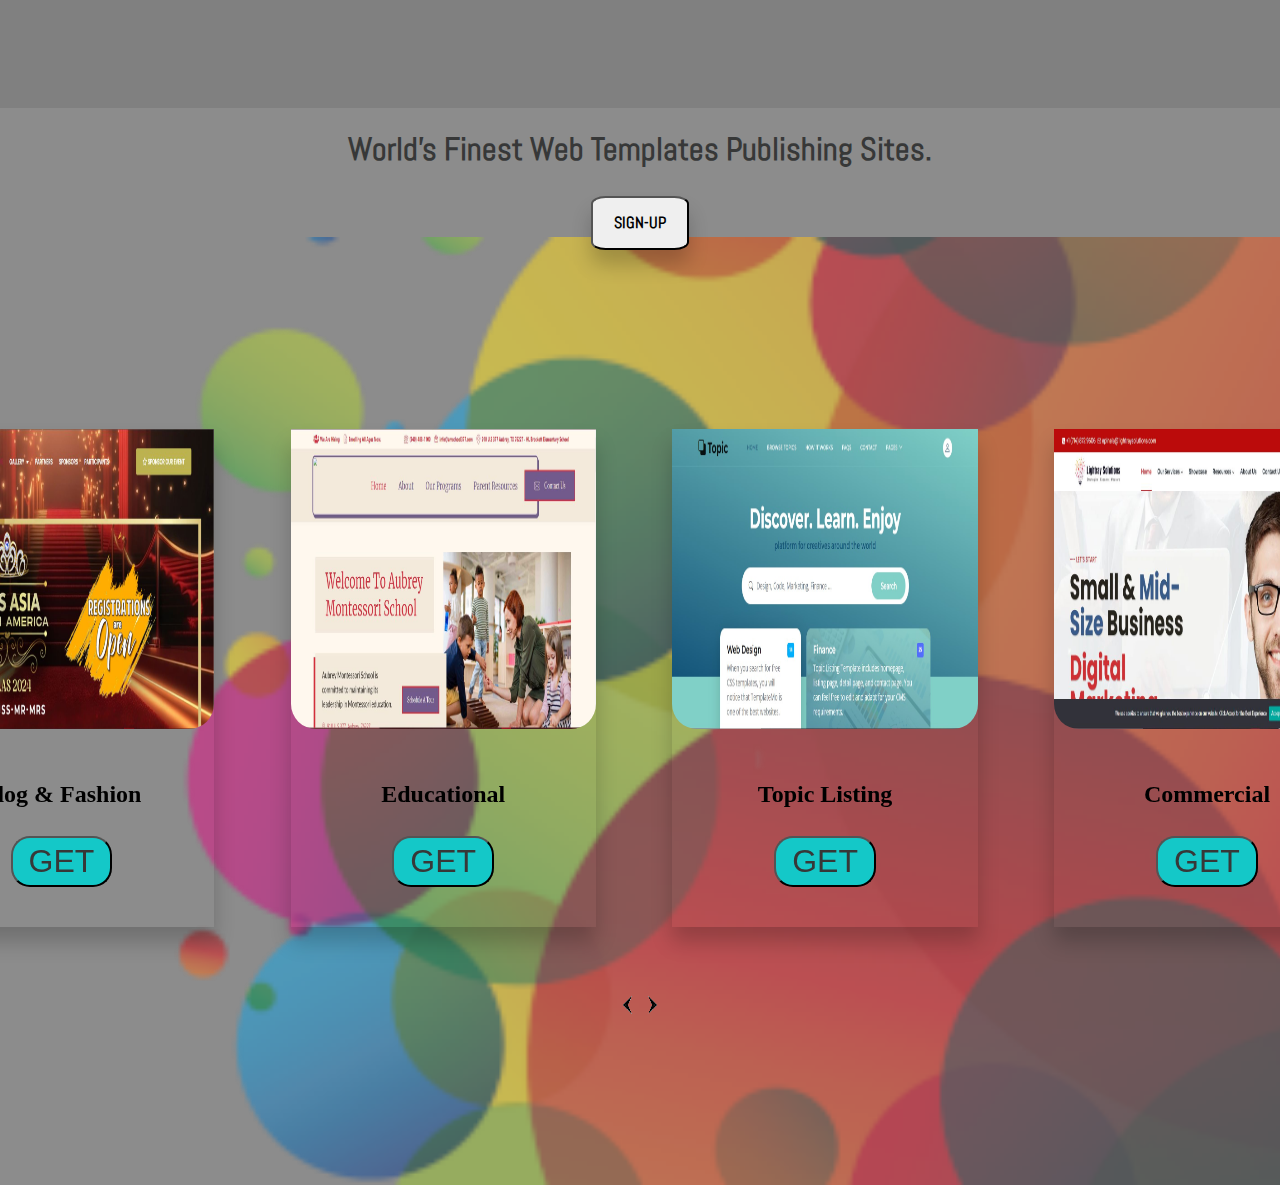
<file: index.html>
<!DOCTYPE html>
<html lang="en">
<head>
    <meta charset="UTF-8">
    <meta name="viewport" content="width=device-width, initial-scale=1.0">
    <title>Miko Templates</title>
    <link rel="icon" href="./assets/miko logo.png">
    <link rel="stylesheet" href="./css/owl.carousel.min.css">
    <link rel="stylesheet" href="./css/owl.theme.default.min.css">
    <link rel="stylesheet" href="./css/all.css">
    <link rel="stylesheet" href="./css/MAIN.CSS">
    
    </head>
<body>
    <div class="extras">
        <a href="templates.html"><h3>Templates</h3></a>
        <a href="#"><h3>Services</h3></a>
    </div>
    <nav class="nav">
        <div class="nav-menu flex-row">
            <div class="nav-brand">
                <img src="./assets/miko logo.png" style="height: 50px; width: 50px; padding: 0.5rem 0.8rem 0rem 0rem;" alt="logo">
                <a href="#" class="text-gray">MIKO TEMPLATE</a>
            </div>
            <div class="toggle-collapse">
                <div class="toggle-icon">
                    <i class="fas fa-bars"></i>
                </div>
            </div>
            <div>
                <ul class="nav-items">
                    <a href="index.html">
                        <li class="nav-link">
                            Home
                        </li>
                    </a>
                    
                        <li class="nav-link products">
                            <b>Product</b>
                            &#x25BE
                        </li>
                        
                    
                    <a href="about.html">
                        <li class="nav-link">
                            About
                        </li>
                    </a>
                    <a href="contact.html">
                        <li class="nav-link">
                            Contact
                        </li>
                    </a>
                    <a href="support.html">
                        <li class="nav-link">
                            Our team
                        </li>
                    </a>
                    
                   
                </ul>
                
            </div>
        </div>

    </nav>
    

<main>
        
    <section>
        <div class="welcoming">
            <h1 class="welcome">World's Finest Web Templates Publishing Sites.</h1>
            <a href="./sign-up/index.html"><button class="sign-up"><b>SIGN-UP</b></button></a>
        </div>
    

    
    <div class="blog">
        <div class="container">
            <div class="owl-carousel owl-theme blog-post">
                <div class="blog-content">
                    <img src="./assets/eatery.jpeg" alt="food templates">
                    <div class="blog-title">
                        <h2>Educational</h2>
                        <a href="contact.html"><button class="btn btn-blog">GET</buttton></a>
                        
                    </div>
                </div>
                <div class="blog-content">
                    <img src="./assets/Dry-clean.jpeg" alt="food templates">
                    <div class="blog-title">
                        <h2>Topic Listing</h2>
                        <a href="contact.html"><button class="btn btn-blog">GET</buttton></a>
                        
                    </div>
                </div>
                <div class="blog-content">
                    <img src="./assets/jewellry.jpeg" alt="food templates">
                    <div class="blog-title">
                        <h2>Commercial</h2>
                        <a href="contact.html"><button class="btn btn-blog">GET</buttton></a>
                        
                    </div>
                </div>
                <div class="blog-content">
                    <img src="./assets/Importation.jpeg" alt="food templates">
                    <div class="blog-title">
                        <h2>Blog & Fashion</h2>
                        <a href="contact.html"><button class="btn btn-blog">GET</buttton></a>
                        
                    </div>
                </div>
            </div>
        </div>
    </div>
    </section>


         
</main>
    <script src="./js/jquery3.7.1.min.js"></script>

    <script src="./js/owl.carousel.min.js"></script>

    
    <script src="./js/main.js"></script>

    
</body>
</html>
</file>
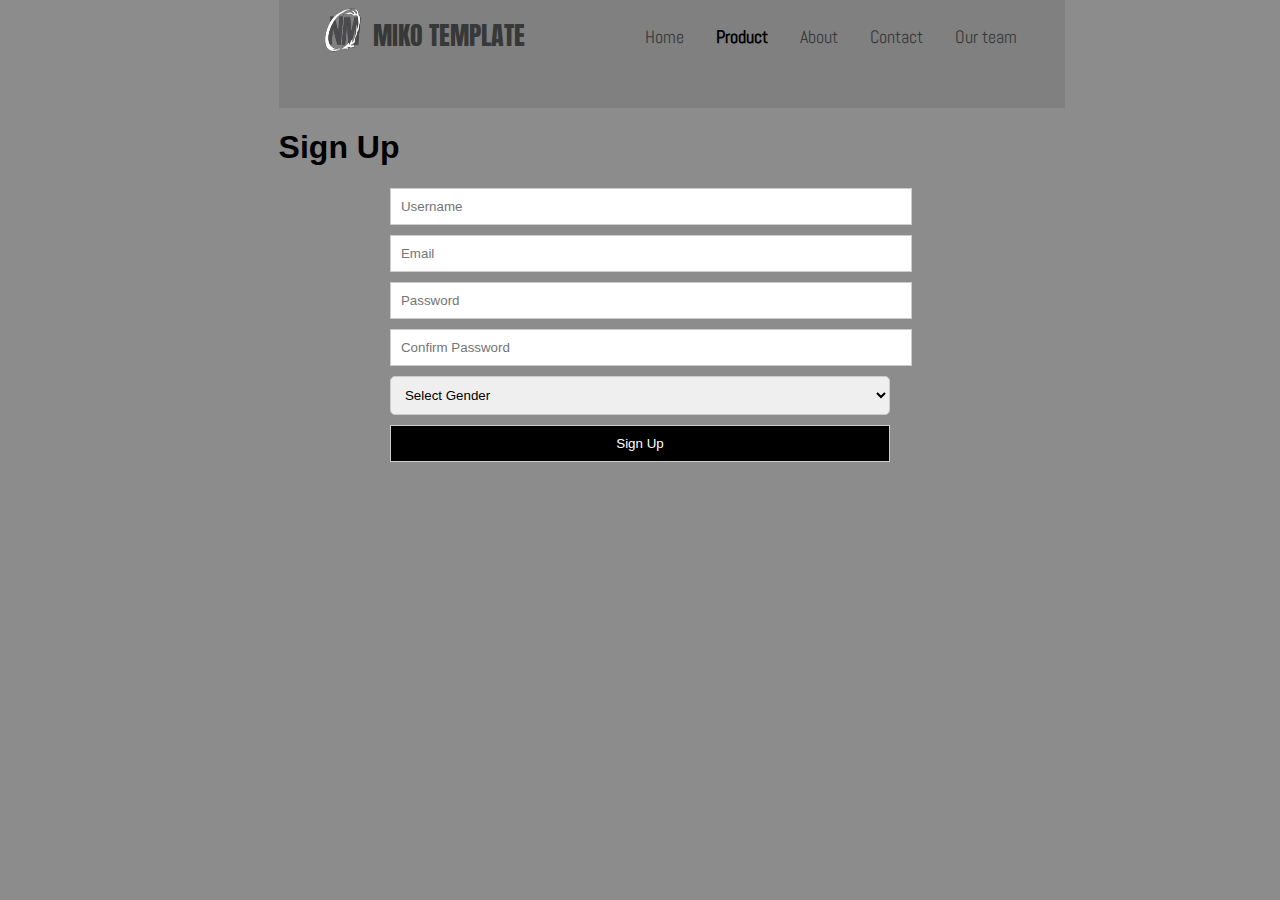
<file: sign-up/index.html>
<!DOCTYPE html>
<html>
<head>
  <title>Sign Up</title>
  <link rel="icon" href="../assets/miko logo.png">
  <link rel="stylesheet" href="index.css">
  <link rel="stylesheet" href="../css/all.css">
    <link rel="stylesheet" href="../css/MAIN.CSS">
</head>
<body>
  <nav class="nav">
    <div class="nav-menu flex-row">
        <div class="nav-brand">
            <img src="../assets/miko logo.png" style="height: 50px; width: 50px; padding: 0.5rem 0.8rem 0rem 0rem;" alt="logo">
            <a href="#" class="text-gray">MIKO TEMPLATE</a>
        </div>
        <div class="toggle-collapse">
            <div class="toggle-icon">
                <i class="fas fa-bars"></i>
            </div>
        </div>
        <div>
            <ul class="nav-items">
                <a href="../index.html">
                    <li class="nav-link">
                        Home
                    </li>
                </a>
                
                    <li class="nav-link products">
                        <b>Product</b>
                        <div class="extras">
                            <a href="../templates.html"><h3>Templates</h3></a>
                            <a href="#"><h3>Services</h3></a>
                        </div>
                    </li>
                    
                
                <a href="../about.html">
                    <li class="nav-link">
                        About
                    </li>
                </a>
                <a href="../contact.html">
                    <li class="nav-link">
                        Contact
                    </li>
                </a>
                <a href="../support.html">
                    <li class="nav-link">
                        Our team
                    </li>
                </a>
                
               
            </ul>
            
        </div>
    </div>

</nav>
  <h1>Sign Up</h1>

  <form action="/signup" method="post">
    
    <input type="text" name="username" placeholder="Username" required>
    <input type="email" name="email" placeholder="Email" required>
    <input type="password" name="password" placeholder="Password" required>
    <input type="password" name="confirm_password" placeholder="Confirm Password" required>
    <select name="gender" required>
      <option value="">Select Gender</option>
      <option value="male">Male</option>
      <option value="female">Female</option>

    </select>
    <input type="submit" value="Sign Up">
  </form>
  <script src="../js/jquery3.7.1.min.js"></script>

  
  <script src="../js/main.js"></script>
</body>
</html>
</file>
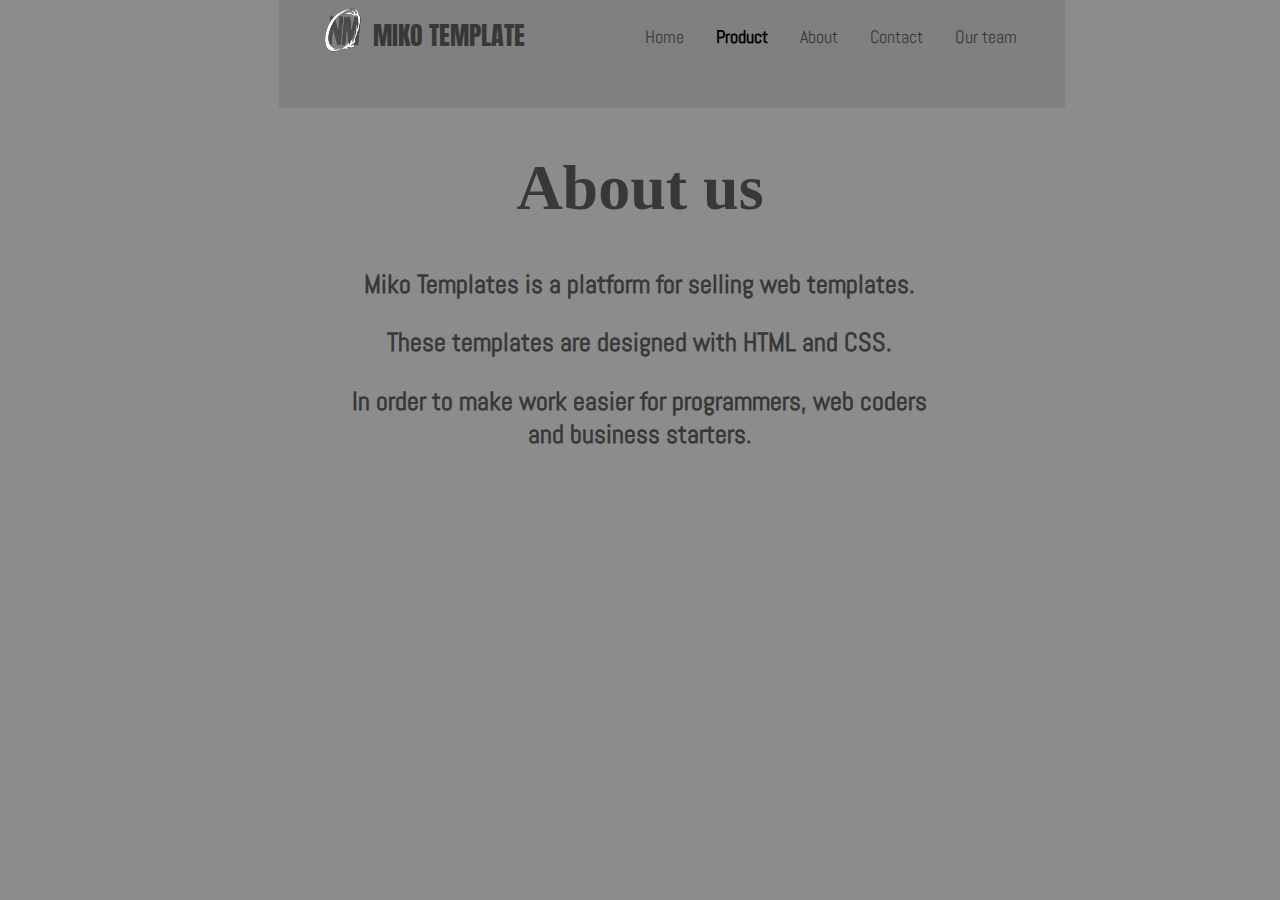
<file: about.html>
<!DOCTYPE html>
<html lang="en">
<head>
    <meta charset="UTF-8">
    <meta name="viewport" content="width=device-width, initial-scale=1.0">
    <title>Miko Templates About</title>
    <link rel="icon" href="./assets/miko logo.png">
    <link rel="stylesheet" href="./css/all.css">
    <link rel="stylesheet" href="./css/MAIN.CSS">
</head>
<style>

    .about-us{
        font-size: 2rem;
        text-align: center;
        color: var(--text-links);
    }
    h2{
        font-size: 1.6rem;
        font-family: var(--Michael);
        color: var(--text-links);
        text-align: center;
    }
    .collapse{
    height: 25rem;
}
    @media only screen and (max-width: 545px){
    .nav .nav-menu, .nav-items{
      flex-direction: column; 
    }
    .sign-up{
        width: 400px;
        
        padding:3% 0%;
        }
    b.long{
        display: none;
    }
    .nav .toggle-collapse{
        display: initial;
    }
    }



</style>
<body>
    <nav class="nav">
        <div class="nav-menu flex-row">
            <div class="nav-brand">
                <img src="./assets/miko logo.png" style="height: 50px; width: 50px; padding: 0.5rem 0.8rem 0rem 0rem;" alt="logo">
                <a href="#" class="text-gray">MIKO TEMPLATE</a>
            </div>
            <div class="toggle-collapse">
                <div class="toggle-icon">
                    <i class="fas fa-bars"></i>
                </div>
            </div>
            <div>
                <ul class="nav-items">
                    <a href="index.html">
                        <li class="nav-link">
                            Home
                        </li>
                    </a>
                    
                        <li class="nav-link products">
                            <b>Product</b>
                            <div class="extras">
                                <a href="templates.html"><h3>Templates</h3></a>
                                <a href="#"><h3>Services</h3></a>
                            </div>
                        </li>
                        
                    
                    <a href="about.html">
                        <li class="nav-link">
                            About
                        </li>
                    </a>
                    <a href="contact.html">
                        <li class="nav-link">
                            Contact
                        </li>
                    </a>
                    <a href="support.html">
                        <li class="nav-link">
                            Our team
                        </li>
                    </a>
                    
                   
                </ul>
                
            </div>
        </div>

    </nav>
    <div class="about-us">
        <h1>About us</h1>
    </div>

    <h2><p>

        <p>Miko Templates is a platform for selling web templates.</p> 
        <p>These templates are designed with HTML and CSS.</p>
         <p>In order to make work easier for programmers, web coders <br>and business starters.</p>
         <p></p>
    </p>
        
    </h2>
    
    <script src="./js/jquery3.7.1.min.js"></script>
    <script src="./js/main.js"></script>
    
</body>
</html>
</file>
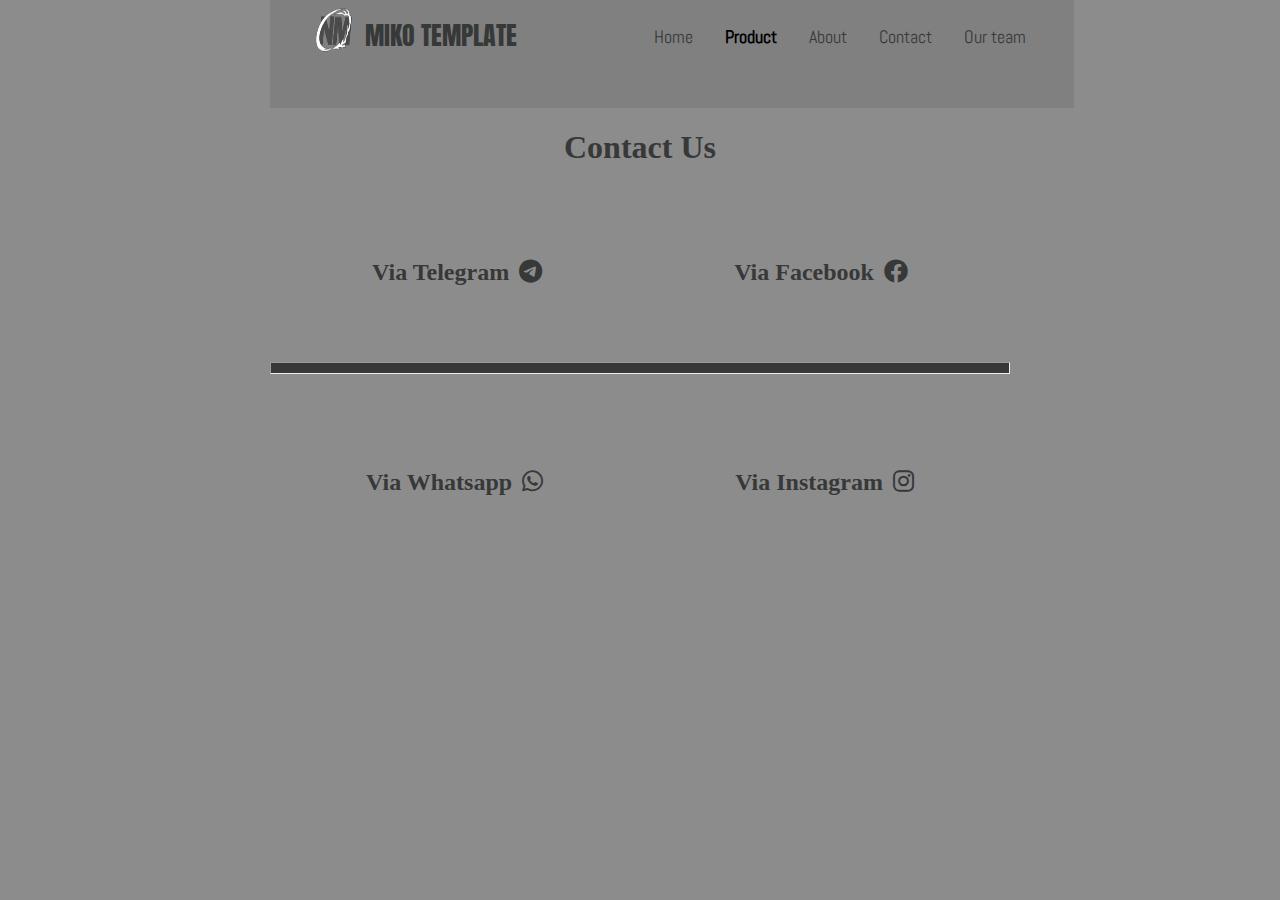
<file: contact.html>
<!DOCTYPE html>
<html lang="en">
<head>
    <meta charset="UTF-8">
    <meta name="viewport" content="width=device-width, initial-scale=1.0">
    <title>Get miko templates</title>
    <link rel="icon" href="./assets/miko logo.png">
    <link rel="stylesheet" href="./css/all.css">
    <link rel="stylesheet" href="./css/MAIN.CSS">
</head>
<style>
   h2{
    text-align: center;
   }

    .telegram{

        padding: 3rem 6rem;
    }
    .telegram a{
text-decoration: none;
color: var(--text-links);


    }
    .telegram a:hover{

color: rgb(30, 0, 138);

    }
    .top{
        width: 100%;
        display: flex;
        flex-direction: row;
        padding: 0 0rem;
        justify-content: center;
    }
    .bottom{
        width: 100%;
        display: flex;
        flex-direction: row;
        padding: 0 0rem;
        justify-content: center;
    }
    .facebook{
  
        padding: 3rem 6rem;
    }
    .facebook a{
        text-decoration: none;
        color: var(--text-links);
    }
    .facebook a:hover{
        color: rgb(30, 0, 138);
    }
    .whatsapp{
 
        padding: 4rem 6rem;
    }
    .whatsapp a{
        color: var(--text-links);
        text-decoration: none;
    }
    .whatsapp a:hover{
        color: rgb(30, 0, 138);
    }
    .instagram{

        padding: 4rem 6rem;
    }
    .instagram a{
        color: var(--text-links);
        text-decoration: none;
    }
    .instagram a:hover{
        color: rgb(30, 0, 138);
    }
    hr{
        height: 10px;
        background-color:  var(--text-links);
    }
    .collapse{
    height: 25rem;
}

    @media only screen and (max-width: 545px){
    .nav .nav-menu, .nav-items{
      flex-direction: column; 
    }
    .sign-up{
        width: 400px;
        
        padding:3% 0%;
        }
    b.long{
        display: none;
    }
    .nav .toggle-collapse{
        display: initial;
    }
    .top{
        width: 100%;
        display: flex;
        flex-direction: column;
        padding: 0 0rem;
    }
    .bottom{
        width: 100%;
        display: flex;
        flex-direction: column;
        padding: 0 0rem;
    }

    }



</style>
<body>
    <nav class="nav">
        <div class="nav-menu flex-row">
            <div class="nav-brand">
                <img src="./assets/miko logo.png" style="height: 50px; width: 50px; padding: 0.5rem 0.8rem 0rem 0rem;" alt="logo">
                <a href="#" class="text-gray">MIKO TEMPLATE</a>
            </div>
            <div class="toggle-collapse">
                <div class="toggle-icon">
                    <i class="fas fa-bars"></i>
                </div>
            </div>
            <div>
                <ul class="nav-items">
                    <a href="index.html">
                        <li class="nav-link">
                            Home
                        </li>
                    </a>
                    
                        <li class="nav-link products">
                            <b>Product</b>
                            <div class="extras">
                                <a href="templates.html"><h3>Templates</h3></a>
                                <a href="#"><h3>Services</h3></a>
                            </div>
                        </li>
                        
                    
                    <a href="about.html">
                        <li class="nav-link">
                            About
                        </li>
                    </a>
                    <a href="contact.html">
                        <li class="nav-link">
                            Contact
                        </li>
                    </a>
                    <a href="support.html">
                        <li class="nav-link">
                            Our team
                        </li>
                    </a>
                    
                   
                </ul>
                
            </div>
        </div>

    </nav>
    <h1 style="text-align: center; color: rgb(55, 56, 56); font-size: 2rem;">Contact Us</h1>
<div class="body">
    <div class="top">
        <div class="telegram">
            <a href="https://t.me/codeXmike"><h2>Via Telegram<i class="fa-brands fa-telegram" style="padding-left: 10px; padding-top: 3px;"></i></h2> </a>
            
        
        </div>
        <div class="facebook">
            <a href="https://www.facebook.com/profile.php?id=61552424403323&mibextid=LQQJ4d"><h2>Via Facebook<i class="fa-brands fa-facebook" style="padding-left: 10px; padding-top: 3px;"></i></h2> </a>
            
        
        </div>
    </div>
    
    <hr>
    <div class="bottom">
        <div class="whatsapp">
            <a href="https://wa.me/+2348053057575"><h2>Via Whatsapp<i class="fa-brands fa-whatsapp" style="padding-left: 10px; padding-top: 3px;"></i></h2></a>
            
        </div>
        <div class="instagram">
            <a href="https://t.me/codeXmike"><h2>Via Instagram<i class="fa-brands fa-instagram" style="padding-left: 10px; padding-top: 3px;"></i></h2> </a>
            
        
        </div>
    </div>
        
</div>

    
    <script src="./js/jquery3.7.1.min.js"></script>
    <script src="./js/main.js"></script>
    
</body>
</html>
</file>
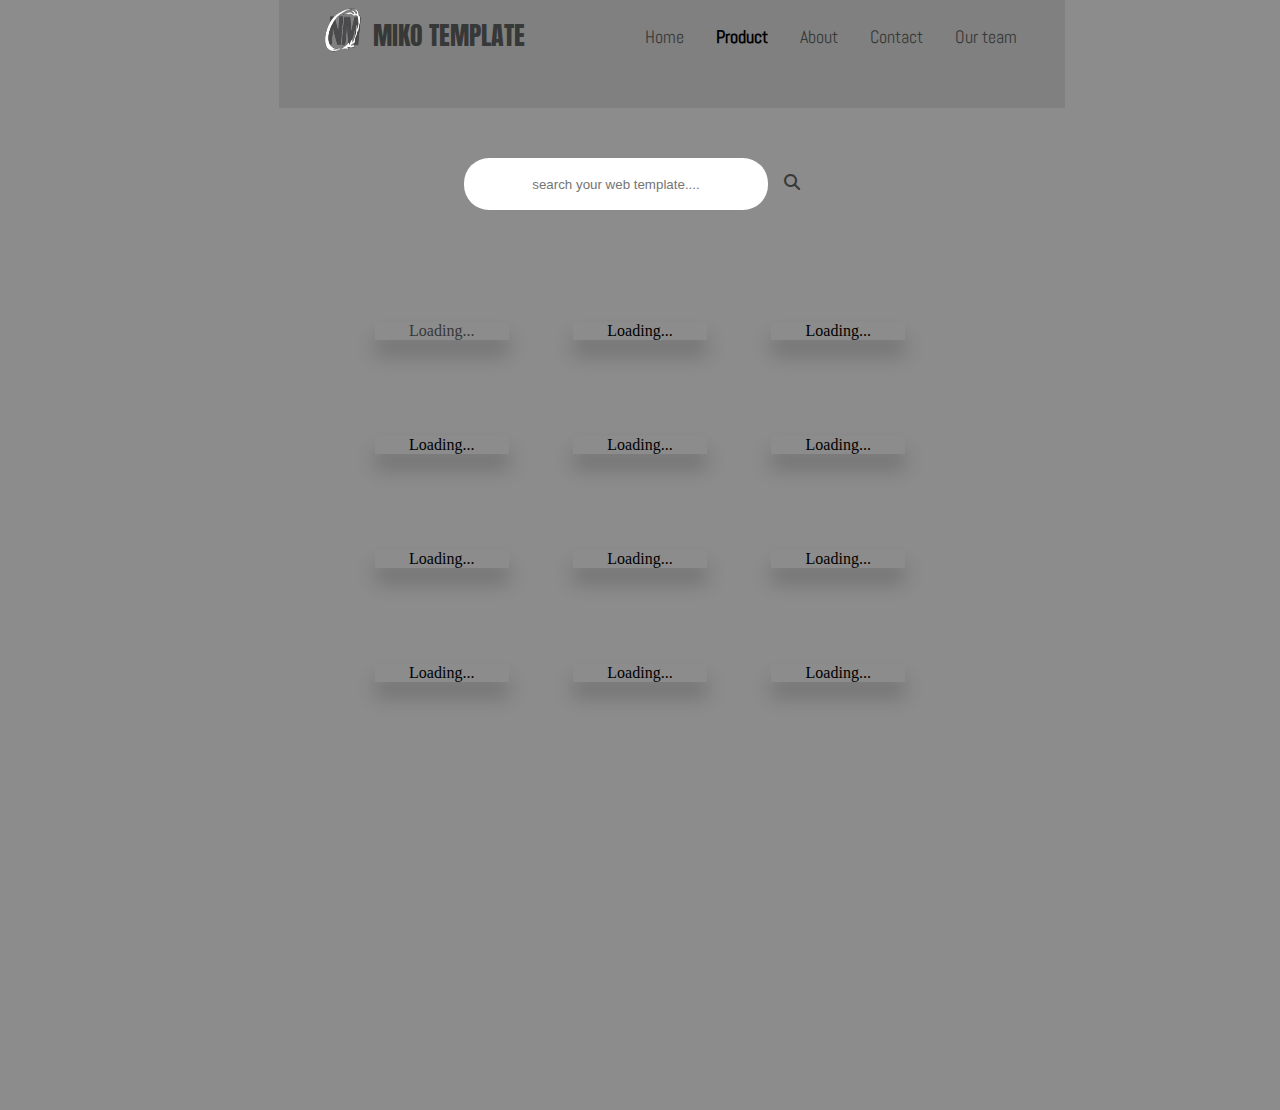
<file: support.html>
<!DOCTYPE html>
<html lang="en">
<head>
    <meta charset="UTF-8">
    <meta name="viewport" content="width=device-width, initial-scale=1.0">
    <title>Miko Templates Support</title>
    <link rel="icon" href="./assets/miko logo.png">
    <link rel="stylesheet" href="./css/all.css">
    <link rel="stylesheet" href="./css/MAIN.CSS">
</head>
<style>
    @import url("../css/fonts.css");

    h1{
        text-align: center;
        color: var(--text-links);
    }
    h2{
        text-align: center;
        color: var(--text-links);
    }
    .account{
        padding: 11rem 0;
    }
    .collapse{
    height: 25rem;
}
    @media only screen and (max-width: 545px){
    .nav .nav-menu, .nav-items{
      flex-direction: column; 
    }
    .sign-up{
        width: 400px;
        
        padding:3% 0%;
        }
    b.long{
        display: none;
    }
    .nav .toggle-collapse{
        display: initial;
    }

    }



</style>
<body>
    <nav class="nav">
        <div class="nav-menu flex-row">
            <div class="nav-brand">
                <img src="./assets/miko logo.png" style="height: 50px; width: 50px; padding: 0.5rem 0.8rem 0rem 0rem;" alt="logo">
                <a href="#" class="text-gray">MIKO TEMPLATE</a>
            </div>
            <div class="toggle-collapse">
                <div class="toggle-icon">
                    <i class="fas fa-bars"></i>
                </div>
            </div>
            <div>
                <ul class="nav-items">
                    <a href="index.html">
                        <li class="nav-link">
                            Home
                        </li>
                    </a>
                    
                        <li class="nav-link products">
                            <b>Product</b>
                            <div class="extras">
                                <a href="templates.html"><h3>Templates</h3></a>
                                <a href="#"><h3>Services</h3></a>
                            </div>
                        </li>
                        
                    
                    <a href="about.html">
                        <li class="nav-link">
                            About
                        </li>
                    </a>
                    <a href="contact.html">
                        <li class="nav-link">
                            Contact
                        </li>
                    </a>
                    <a href="support.html">
                        <li class="nav-link">
                            Our team
                        </li>
                    </a>
                    
                   
                </ul>
                
            </div>
        </div>

    </nav>
    
    <main>
        <section>
            <div class="search">

                <input id="searchbar" onkeyup="search_templates()" name="search" type="text" placeholder="search your web template....">
                <a href="#"><i class="fa-solid fa-magnifying-glass"></i></a>
                
        
            </div>
        </section>
        
        <div class="casing">
            <div class="container">
                <div class="temp-cont">
                    <div class="templates"><a href="">Loading...</a></div>
                    <div class="templates">Loading...</div>
                    <div class="templates">Loading...</div>

                    
                </div>
                <div class="temp-cont">
                    <div class="templates">Loading...</div>
                    <div class="templates">Loading...</div>
                    <div class="templates">Loading...</div>

                    
                </div>
                <div class="temp-cont">
                    <div class="templates">Loading...</div>
                    <div class="templates">Loading...</div>
                    <div class="templates">Loading...</div>

                    
                </div>
                <div class="temp-cont">
                    <div class="templates">Loading...</div>
                    <div class="templates">Loading...</div>
                    <div class="templates">Loading...</div>

                    
                </div>
            </div>
        </div>

    </main>
    <script src="./js/jquery3.7.1.min.js"></script>

    <script src="./js/main.js"></script>
    
</body>
</html>
</file>
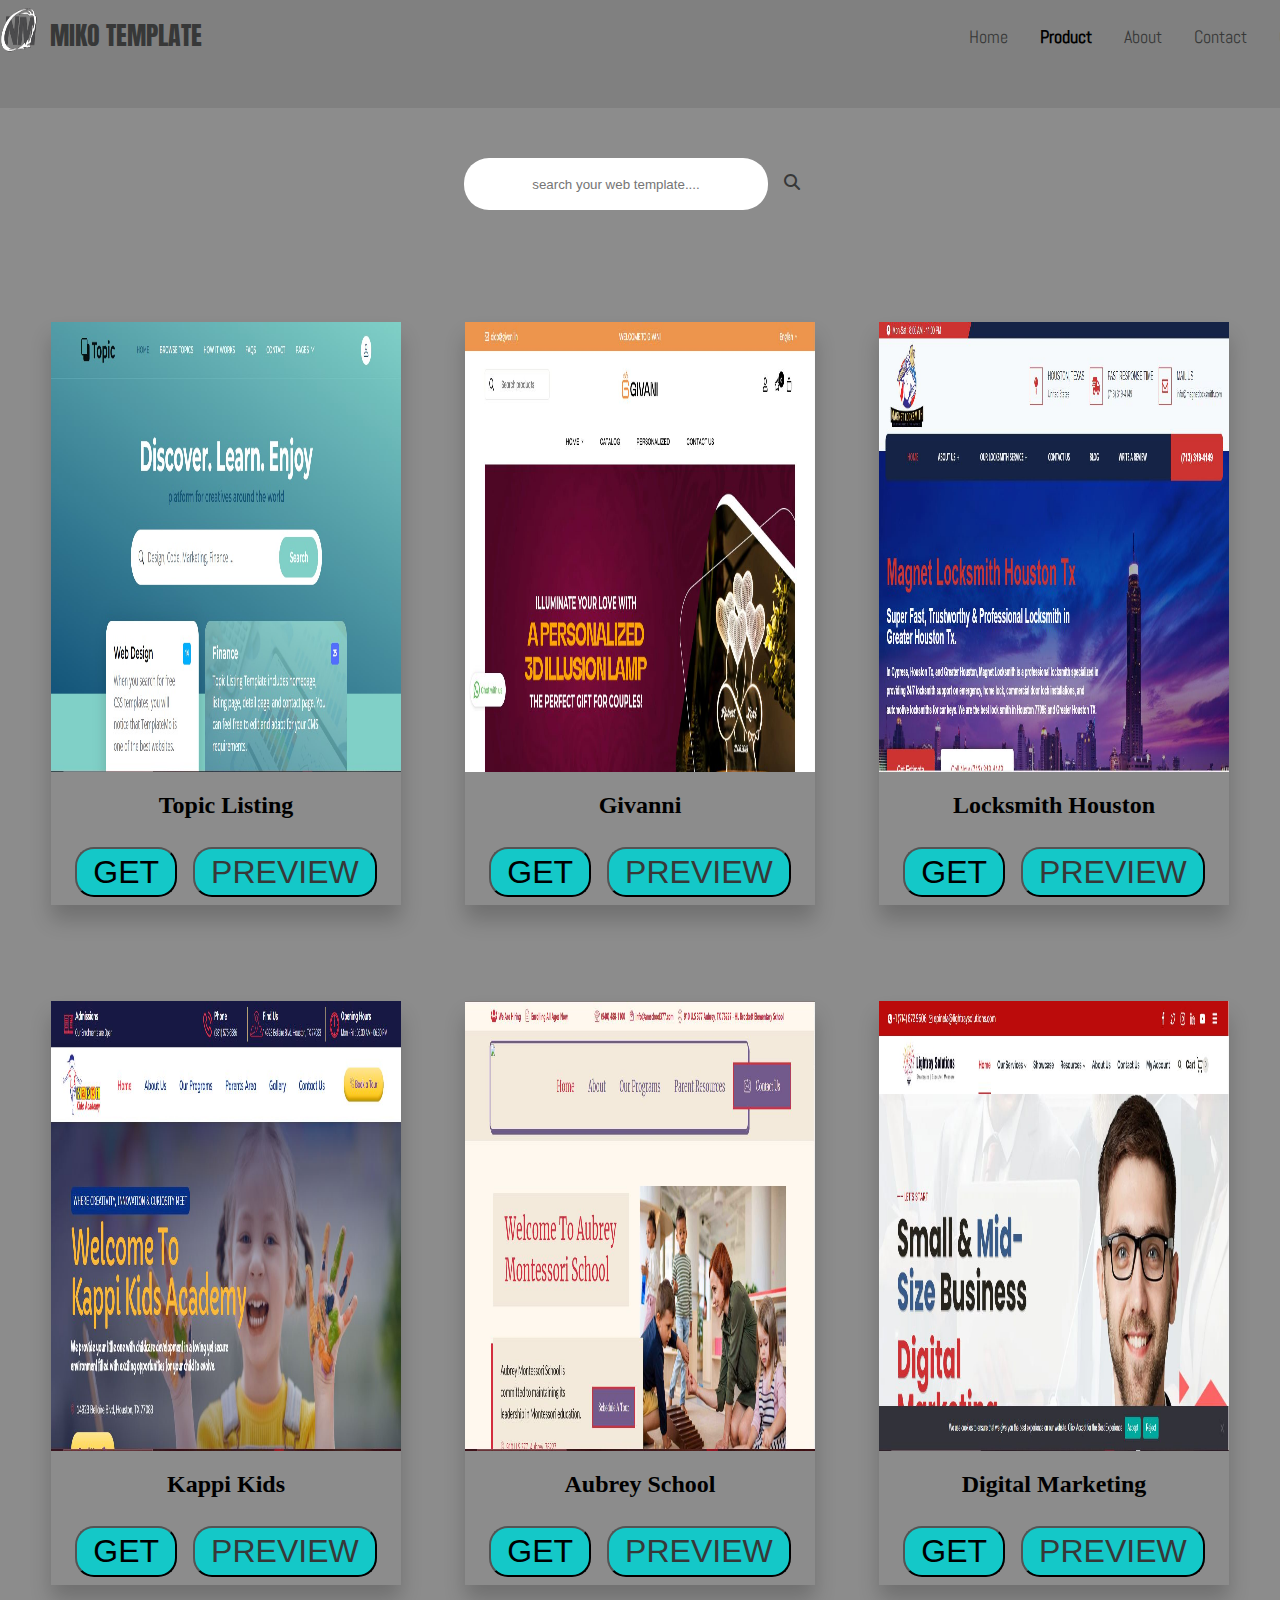
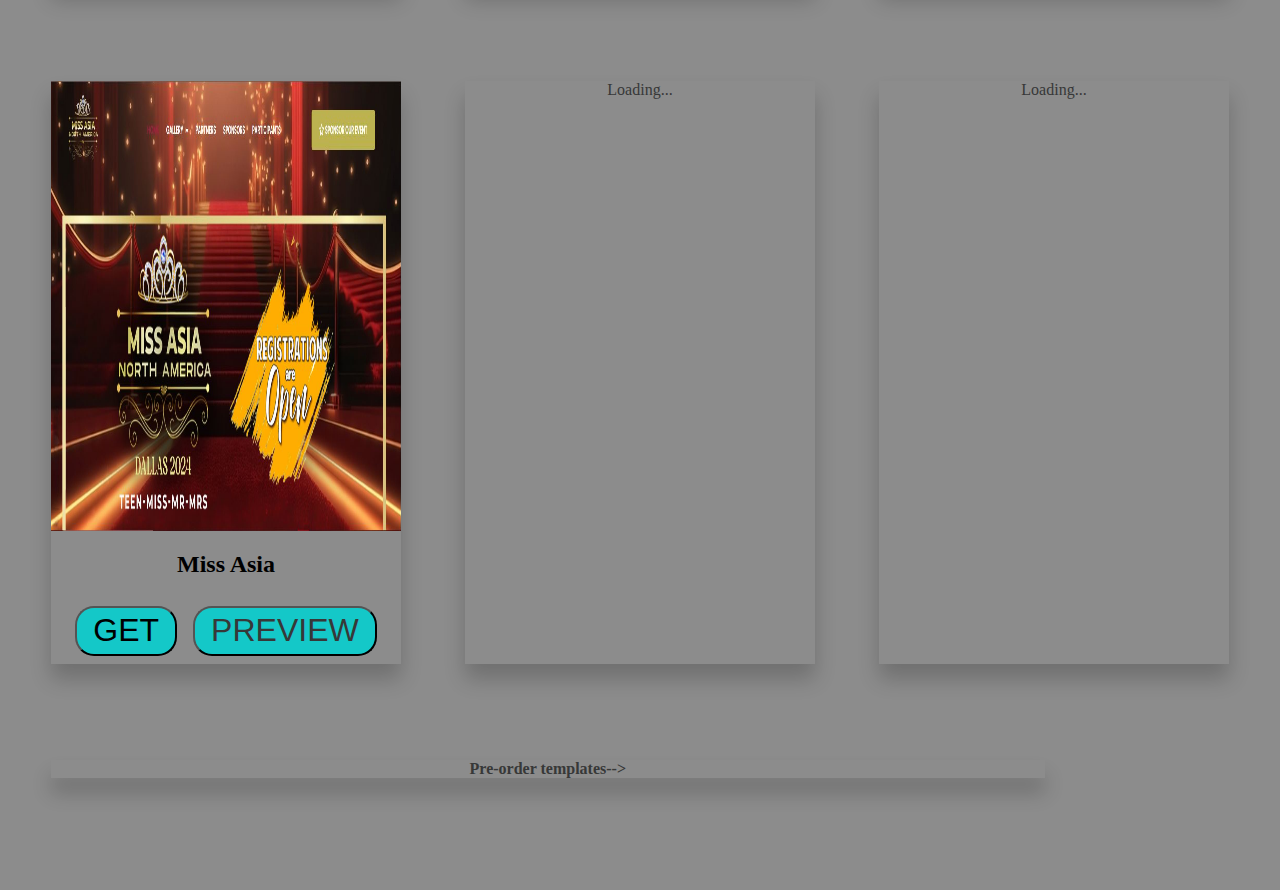
<file: templates.html>
<!DOCTYPE html>
<html lang="en">
<head>
    <meta charset="UTF-8">
    <meta name="viewport" content="width=device-width, initial-scale=1.0">
    <title>Miko templates</title>
    <link rel="icon" href="./assets/miko logo.png">
    <link rel="stylesheet" href="./css/all.css">
    <link rel="stylesheet" href="./css/MAIN.CSS">
</head>
<style>
    
</style>
<body>
    <nav class="nav">
        <div class="nav-menu flex-row">
            <div class="nav-brand">
                <img src="./assets/miko logo.png" style="height: 50px; width: 50px; padding: 0.5rem 0.8rem 0rem 0rem;" alt="logo">
                <a href="#" class="text-gray">MIKO TEMPLATE</a>
            </div>
            <div class="toggle-collapse">
                <div class="toggle-icon">
                    <i class="fas fa-bars"></i>
                </div>
            </div>
            <div>
                <ul class="nav-items">
                    <a href="index.html">
                        <li class="nav-link">
                            Home
                        </li>
                    </a>
                    
                        <li class="nav-link products">
                            <b>Product</b>
                            <div class="extras">
                                <a href="templates.html"><h3>Templates</h3></a>
                                <a href="#"><h3>Services</h3></a>
                            </div>
                        </li>
                        
                    
                    <a href="about.html">
                        <li class="nav-link">
                            About
                        </li>
                    </a>
                    <a href="contact.html">
                        <li class="nav-link">
                            Contact
                        </li>
                    </a>
                    <a href="support.html">
                        <li class="nav-link">
                            Our team
                        </li>
                    </a>
                    
                   
                </ul>
                
            </div>
        </div>

    </nav>
    <main>
        <section>
            <div class="search">

                <input id="searchbar" onkeyup="search_templates()" name="search" type="text" placeholder="search your web template....">
                <a href="#"><i class="fa-solid fa-magnifying-glass"></i></a>
                
        
            </div>
        </section>
        
        <div class="casing">
            <div class="container">
                <div class="temp-cont">
                    <div class="templates">
                        
                            <img src="./assets/Dry-clean.jpeg" alt="food templates">
                            <div class="blog-title">
                                <h2>Topic Listing</h2>
                                <a href="contact.html"><button style="" class="btn btn-get">GET</buttton><button style="" class="btn btn-get">PREVIEW</buttton></a>
                                
                            </div>
                        
                        
                    </div>
                    <div class="templates">
                        <img src="./assets/commerce1.JPG" alt="food templates">
                            <div class="blog-title">
                                <h2>Givanni</h2>
                                <a href="contact.html"><button style="" class="btn btn-get">GET</buttton><button style="" class="btn btn-get">PREVIEW</buttton></a>
                            </div>
                    </div>
                    <div class="templates">
                        <img src="./assets/commerce2.JPG" alt="food templates">
                            <div class="blog-title">
                                <h2>Locksmith Houston</h2>
                                <a href="contact.html"><button style="" class="btn btn-get">GET</buttton><button style="" class="btn btn-get">PREVIEW</buttton></a>
                            </div>
                    </div>


                    
                </div>
                <div class="temp-cont">
                    <div class="templates">
                        <img src="./assets/school1.JPG" alt="food templates">
                            <div class="blog-title">
                                <h2>Kappi Kids</h2>
                                <a href="contact.html"><button style="" class="btn btn-get">GET</buttton><button style="" class="btn btn-get">PREVIEW</buttton></a>
                            </div>
                    </div>
                    <div class="templates">
                        <img src="./assets/eatery.jpeg" alt="food templates">
                            <div class="blog-title">
                                <h2>Aubrey School</h2>
                                <a href="contact.html"><button style="" class="btn btn-get">GET</buttton><button style="" class="btn btn-get">PREVIEW</buttton></a>
                            </div>
                    </div>
                    <div class="templates">
                        <img src="./assets/jewellry.jpeg" alt="food templates">
                            <div class="blog-title">
                                <h2>Digital Marketing</h2>
                                <a href="contact.html"><button style="" class="btn btn-get">GET</buttton><button style="" class="btn btn-get">PREVIEW</buttton></a>
                            </div>
                    </div>

                    
                </div>
                <div class="temp-cont">
                    <div class="templates">
                        <img src="./assets/Importation.jpeg" alt="food templates">
                            <div class="blog-title">
                                <h2>Miss Asia</h2>
                                <a href="contact.html"><button style="" class="btn btn-get">GET</buttton><button style="" class="btn btn-get">PREVIEW</buttton></a>
                            </div>
                    </div>
                    <div class="templates"><a href="">Loading...</a></div>
                    <div class="templates"><a href="">Loading...</a></div>

                    
                </div>
                
                <div class="temp-cont">
                    <div class="templates">
                        <a href="contact.html"><b>Pre-order templates--></b></a>
                    </div>
                    

                    
                </div>
            </div>
        </div>

    </main>
    
    <script src="./js/jquery3.7.1.min.js"></script>
    <script src="./js/main.js"></script>
</body>
</html>
</file>
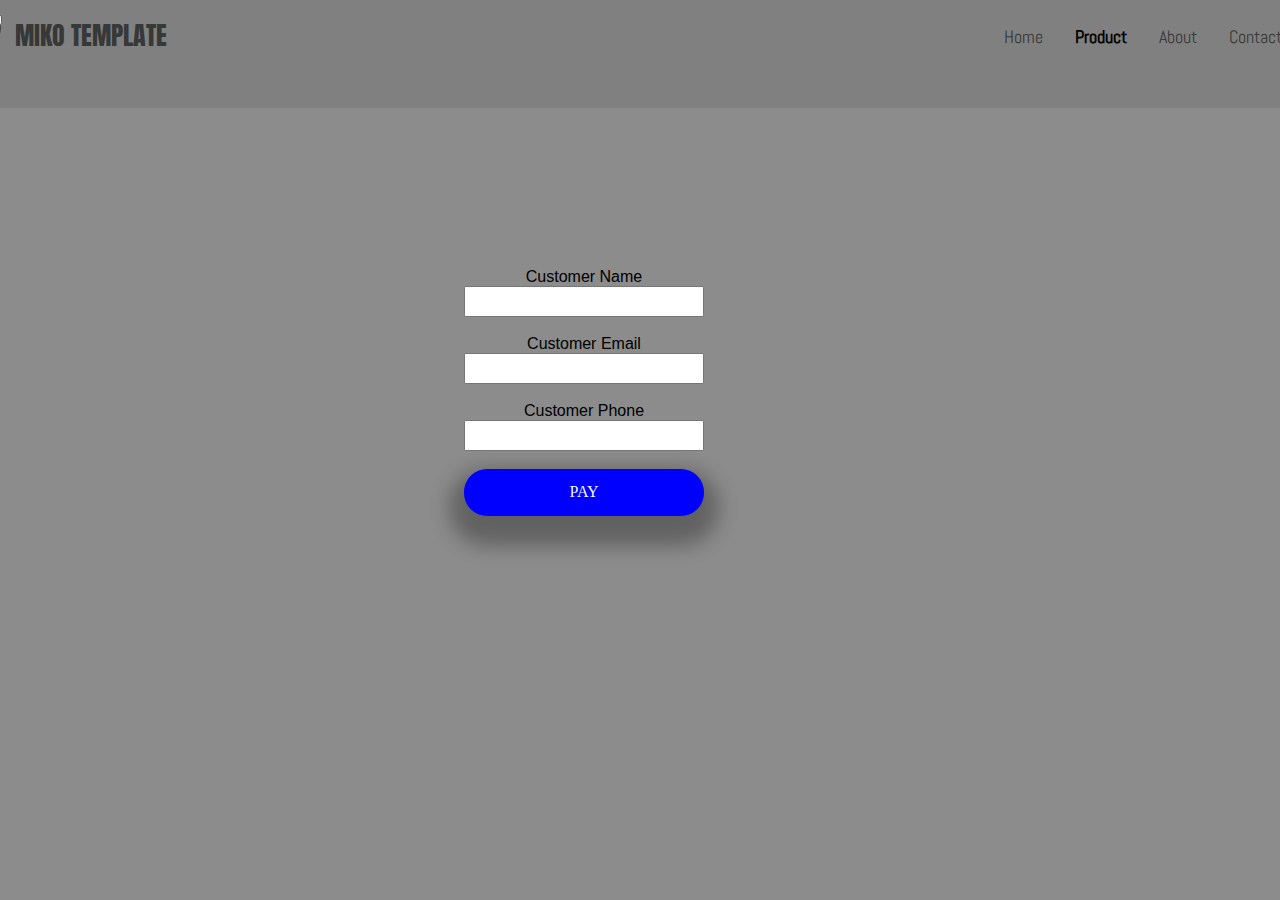
<file: payment/payment.html>
<!DOCTYPE html>
<html lang="en">
<head>
    <meta charset="UTF-8">
    <meta name="viewport" content="width=device-width, initial-scale=1.0">
    <title>Miko Templates payment</title>
    <link rel="icon" href="../assets/miko logo.png">
    <link rel="stylesheet" href="../css/all.css">
    <link rel="stylesheet" href="../css/MAIN.CSS">
</head>
<script type="text/javascript" src="https://sdk.monnify.com/plugin/monnify.js"></script>
<style>

.payment{
    padding: 10rem 30rem;
   text-align: center;
   max-width: 490px;
   min-width: 480px;
}
.container{
    text-align: center;
    display: flex;
    flex-direction: column;
    width: 50%;
}
form .container .pay{
    background-color: blue;
    color: aliceblue;

    text-align: center;
    padding: 0.9rem 0.9rem;
    border-radius: 23px;
    box-shadow: 0 15px 20px 15px rgba(0, 0, 0, 0.3);
}
label{
    font-size: 1rem;
    font-family: 'Arial Narrow Bold', sans-serif;
}
input{
    height: 25px;
}
</style>
<body class="payment-body">
    <nav class="nav">
        <div class="nav-menu flex-row">
            <div class="nav-brand">
                <img src="../assets/miko logo.png" style="height: 50px; width: 50px; padding: 0.5rem 0.8rem 0rem 0rem;" alt="logo">
                <a href="#" class="text-gray">MIKO TEMPLATE</a>
            </div>
            <div class="toggle-collapse">
                <div class="toggle-icon">
                    <i class="fas fa-bars"></i>
                </div>
            </div>
            <div>
                <ul class="nav-items">
                    <a href="../index.html">
                        <li class="nav-link">
                            Home
                        </li>
                    </a>
                    
                        <li class="nav-link products">
                            <b>Product</b>
                            <div class="extras">
                                <a href="../templates.html"><h3>Templates</h3></a>
                                <a href="#"><h3>Services</h3></a>
                            </div>
                        </li>
                        
                    
                    <a href="../about.html">
                        <li class="nav-link">
                            About
                        </li>
                    </a>
                    <a href="../contact.html">
                        <li class="nav-link">
                            Contact
                        </li>
                    </a>
                    <a href="../support.html">
                        <li class="nav-link">
                            Our team
                        </li>
                    </a>
                    
                   
                </ul>
                
            </div>
        </div>

    </nav>
    <div class="payment">
        <form action="" id="payment">
        <div class="container">
            <label for="customerName">Customer Name</label>
            <input type="text" id="customerName" required name="customerName">
        </div>
        <br>
        <div class="container">
            <label for="customerEmail">Customer Email</label>
            <input type="text" id="customerEmail" required name="customerEmail">
        </div>
        <br>
        <div class="container">
            <label for="customerPhone">Customer Phone</label>
            <input type="text" id="customerPhone" required name="customerPhone">
        </div>
        <br>
        <div class="container">
            <buuttton class="pay" type="buuttton" onclick="pay()">PAY</buuttton>
        </div>
        
        </form>   
    </div>
    <script>
         //DATA\\
        function pay() {
            const customerName = document.getElementById("customerName").value
        const customerEmail = document.getElementById("customerEmail").value
        const customerPhone = document.getElementById("customerPhone").value
        
       MonnifySDK.initialize({
        amount: 1000,
        currency: "NGN",
        reference: "CK_" + Math.floor((Math.random() * 1000000000) + 1),
        customerName:customerName,
        customerEmail: customerEmail,
        customerPhone: customerPhone,
        apiKey: "MK_TEST_RTDF3VEG99",
        contractCode: "0135869677",
        paymentDescription: "Test pay",
        isTestMode: true,
        onComplete: function (response) {
            //completion\\
            //console.log(response);
            const paymentSuccessful = true;
            if(paymentSuccessful){
                window.location.href="C:/Users/Admin/OneDrive/Desktop/WEB TEMPLATES/1ST TEMPLATE/payment/paysuccess.html"
            }
            else{

            }
        },
        onClose: function (data) {
            window.location.href="C:/Users/Admin/OneDrive/Desktop/WEB TEMPLATES/1ST TEMPLATE/payment/payment.html"
            }
        
       });
    }

    </script>
    <script src="../js/jquery3.7.1.min.js"></script>



    
    <script src="../js/main.js"></script>
</body>
</html>
</file>
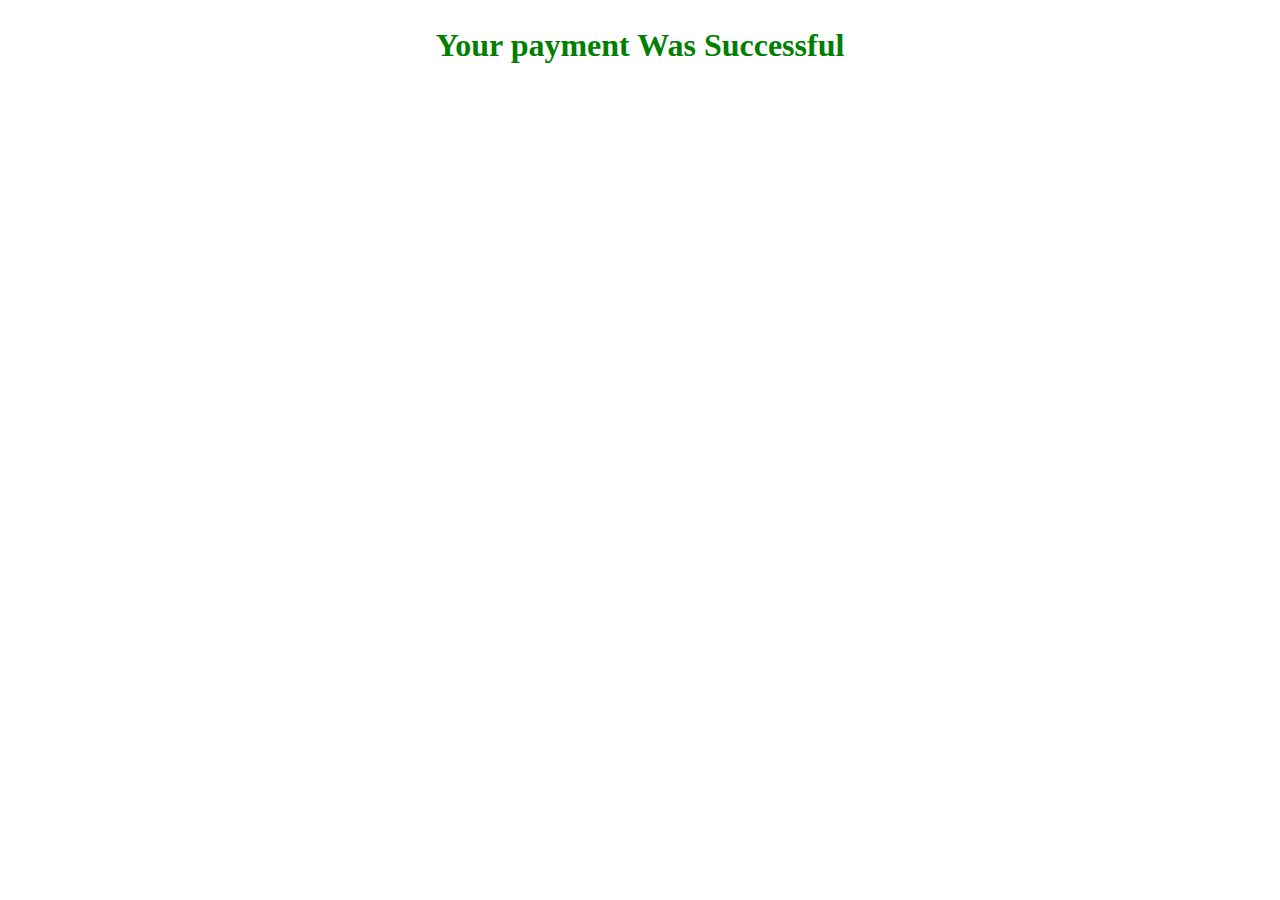
<file: payment/paysuccess.html>
<!DOCTYPE html>
<html lang="en">
<head>
    <meta charset="UTF-8">
    <meta name="viewport" content="width=device-width, initial-scale=1.0">
    <title>Payment Successful</title>
</head>
<body>
    <h2 style="color: green; font-size: 2rem; text-align: center;">Your payment Was Successful</h2>
</body>
</html>
</file>
<file: css/MAIN.CSS>
@import url("../css/fonts.css");

body{
background: var(--background);
outline: none;
}

html, body{
    margin: 0% 0.1rem;
    
    justify-self:center;
    outline: none;
}

:root{
    /*fants*/
    --Michael:'Michael', cursive;
    --Anton:'Anton', cursive;
    --Josefin:'Josefin', cursive;
    --Lexend:'Lexend', cursive;
    --Livvic:'Livvic', cursive;

    --nav-color: gray;
    --sky: rgb(20, 200, 200);
    --text-links: rgb(55, 56, 56);
    --hover: rgb(241, 207, 13);

    --background: rgb(140, 140, 140)
}
/*----------main tags--------*/
a{
    text-decoration: none;
    color: var(--text-links);
}

.flex-row{
    display: flex;
    flex-direction: row;
    flex-wrap: wrap;
}
/*------nav----*/
.nav{
    background: var(--nav-color);
    padding: 0 2rem;
    height: 0rem;
    min-height: 12vh;
    max-height: 12vh;
    overflow: hidden;
    transition: height 1s ease-in-out;
    width: 100%;
}
.nav .nav-brand{
    display: flex;
    flex-direction: row;
    outline: none;
}
.nav .nav-brand a{
    font-size: 1.6rem;
    padding: 1rem 0;
    display: block;
    font-family:var(--Anton);
    outline: none;

}
.nav .nav-items{
    list-style-type: none;
    display: flex;
    margin: 0;
}
.nav .nav-menu .nav-link{
    padding: 1.6rem 1rem;
    font-size: 1.1rem;
    position: relative;
    font-family: var(--Michael);
    cursor: pointer;
}
.nav .nav-menu .nav-link:hover{
    color: var(--hover);
}
.nav .nav-menu .nav-link:hover{
    
    background-color: darkslategrey;
}
.extras{
    display: none;
    background-color: rgb(63, 63, 63);
    text-align: center;
    width: 103px;
    border-radius: 0 0 15% 15%;
}
.extras a h3{
    font-family: var(--Michael);
    font-size: 1.2rem;
    color: white;
    
}
.extras a h3:hover{
    color: var(--hover);
    
}
.show{
    display: flex;
    flex-direction: column;
    margin: 0;
    font-family: var(--Michael);
    position: absolute;
    left: 75vw;
    top: 11.4vh;
}


/* .increase{
    min-height: 20vh;
} */
.nav .nav-menu{
    justify-content:  space-between;
}
.nav .toggle-collapse{
    outline: none;
    position: absolute;
    top: 0%;
    width: 90%;
    cursor: pointer;
    display: none;
}
.nav .toggle-collapse .toggle-icon{
    outline: none;
    display: flex;
    justify-content: flex-end;
    padding: 1.7rem 0;
}
.nav .toggle-collapse .toggle-icon i{
    outline: none;
    color: rgb(10, 14, 32);
    font-size: 2rem;
}

.search{
    padding-top: 50px;
    display: flex;
    flex-direction: row;
    justify-content: center;
    
}
.search i{

        padding: 1rem 1rem;
      
}

main  section  input{
    width: 300px;
    height: 50px;
    text-align: center;
    border-radius: 25px;
    border-color: black;
    border: 10px;
}
h3.definition{
    font-family: var(--Livvic);
    font-size: 3rem;
    margin: 10px;
}

main .casing{
    background-position: right;
    height: 100vh;
    width: 100%;
    background-size: 65%;  
}
main .casing .container{
    padding: 4rem 0;
}
main .casing .container .temp-cont{
    display: flex;
    flex-direction: row;
    width: 100%;
}
main .casing .container .temp-cont .templates{
    display: flex;
    flex-direction: column;
    text-align: center;
    width: 80%;
    margin: 3rem 2rem;
    box-shadow: 0 15px 20px rgba(0, 0, 0, 0.2);
}
main .casing .container .temp-cont .templates img{
    width: 350px;
    height: 450px;
}
.btn-get{
    padding: .3rem 1rem;
    font-size: 2rem;
    background: var(--sky);
    margin: .5rem;
    border-radius: 19px;
}
main .blog{
    background: url(../assets/pattern.png);
    background-repeat: no-repeat;
    background-position: right;
    height: 100vh;
    width: 100%;
    padding-top: 3rem;
    background-size: 65%;
}

main .blog .blog-post{
    padding-top: 6rem;
    
}
main .blog .blog-content img{
    border-radius: 0px 0px 25px 25px;
    
}
main .blog-post .blog-content{
    display: flex;
    flex-direction: column;
    text-align: center;
    width: 80%;
    margin: 3rem 2rem;
    box-shadow: 0 15px 20px rgba(0, 0, 0, 0.2);
}

main .blog-content .blog-title{
    padding: 2rem 0;
}
main .blog-content .btn-blog{
    padding: .3rem 1rem;
    font-size: 2rem;
    background: var(--sky);
    margin: .5rem;
    border-radius: 19px;
}
main .blog-content img{
    height: 300px;
    width: 200px;
}
.container{
    margin: 0 5vw;
}
.collapse{
    height: 27em;
}
main section .small-intro{
    
    padding-top: 9rem;
    text-align: center;
    font-family: var(--Michael);
    font-size: 2rem;
}
.welcoming{
    height: 12vh;
    text-align: center;
}
h1.welcome{
    font-family: var(--Michael);
    font-size: 2rem;
    color: var(--text-links);
}
button.sign-up{
    margin: 5px;
    padding: 0.9rem 1.3rem;
    border-radius:  15%;
    box-shadow: 0 15px 20px rgba(0, 0, 0, 0.2);
    font-size: 1rem;
    font-family: var(--Michael);
    
}
@media only screen and (max-width:770px){
    .nav{
        max-height: 12vh;
    }
    main .casing .container .temp-cont{
        display: inline-block;
        width: 100%;
        margin: 0 3rem;
        
    }
    main .casing .container .temp-cont .templates{
        width: 90;
    }
    
    main .casing .container .temp-cont .templates img{
        width: 100%;
        
    }
}

@media only screen and (max-width: 545px){
    main{
        z-index: 3;
    }
    .nav{
        max-height: 27rem;
        min-height: 12vh;
    }
    .nav .nav-menu, .nav-items{
      flex-direction: column; 
      z-index: 1;
    }

    b.long{
        display: none;
    }
    .nav .toggle-collapse{
        display: initial;
    }
    button.sign-up{
        margin: 5px;
        padding: 0.9rem 1.3rem;
        border-radius:  15%;
        box-shadow: 0 15px 20px rgba(0, 0, 0, 0.2);
        font-size: 1rem;
        font-family: var(--Michael);
        
    }
    main section .small-intro{
       
        font-size: 1rem;
    }
    .search{
        padding: auto;
    }
    .show{
        display: flex;
        flex-direction: column;
        margin: 0;
        font-family: var(--Michael);
        position: absolute;
        left: 200px;
        top: 215px;
        z-index: 2;
    }
}
</file>
<file: sign-up/index.css>
body {
    font-family: sans-serif;
  }
  
  form {
    width: 500px;
    margin: 0 auto;
  }
  
  input,
  select {
    width: 100%;
    padding: 10px;
    margin-bottom: 10px;
    border: 1px solid #ccc;
  }
  
  input[type="submit"] {
    background-color: #000;
    color: #fff;
    cursor: pointer;
  }
  
  select {
    border-radius: 5px;
  }
</file>
